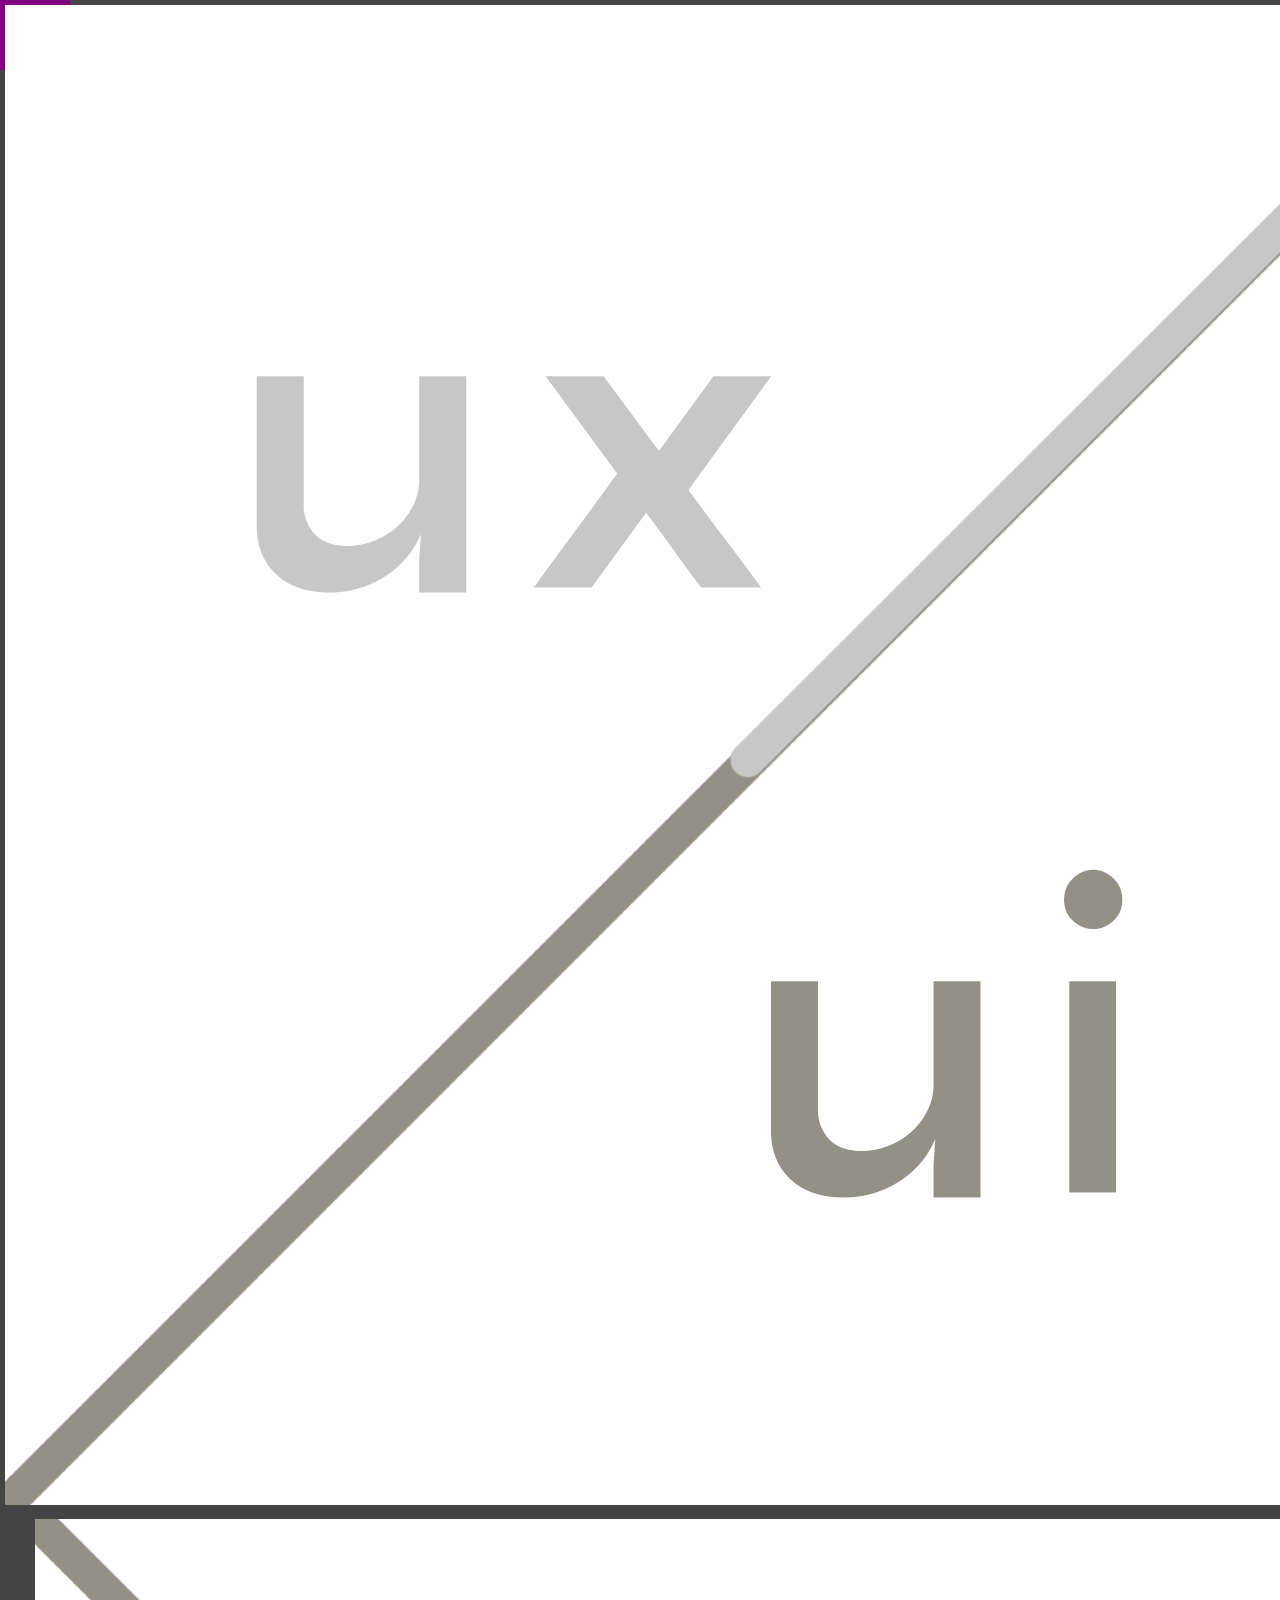
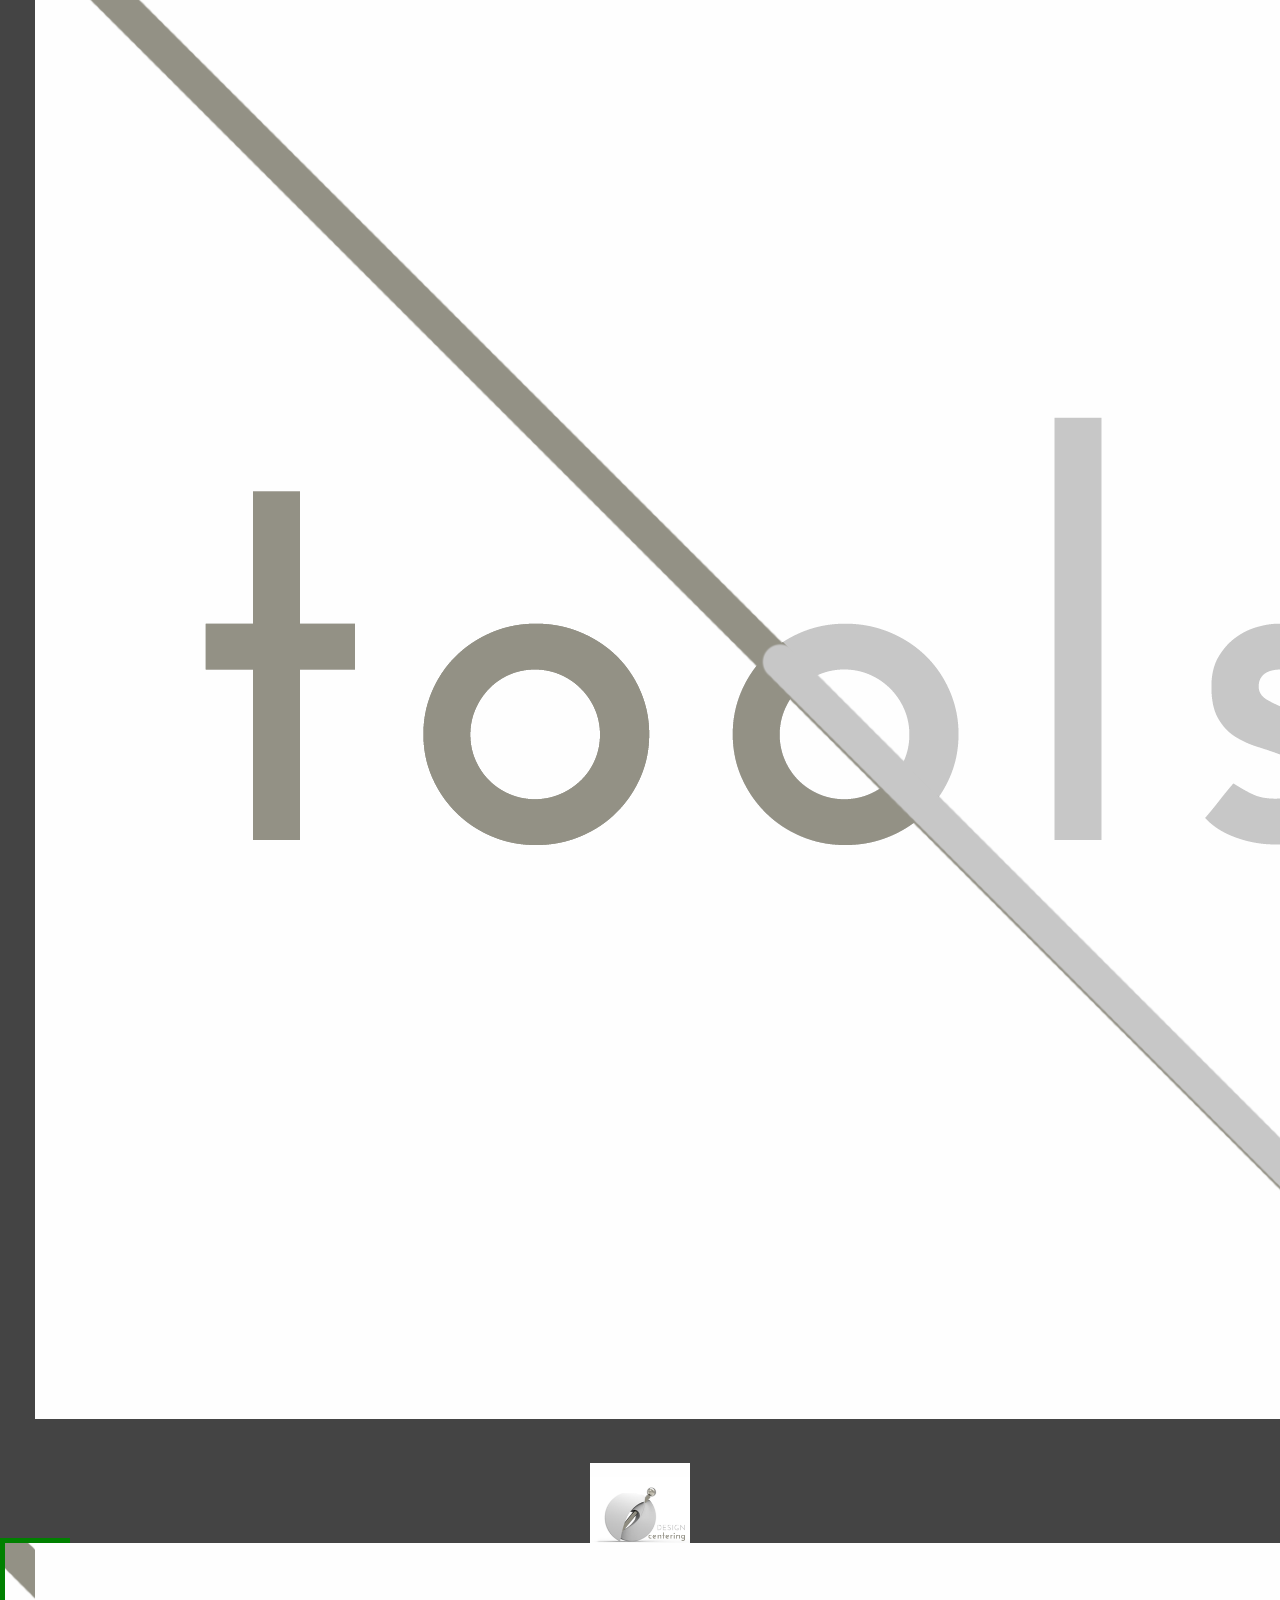
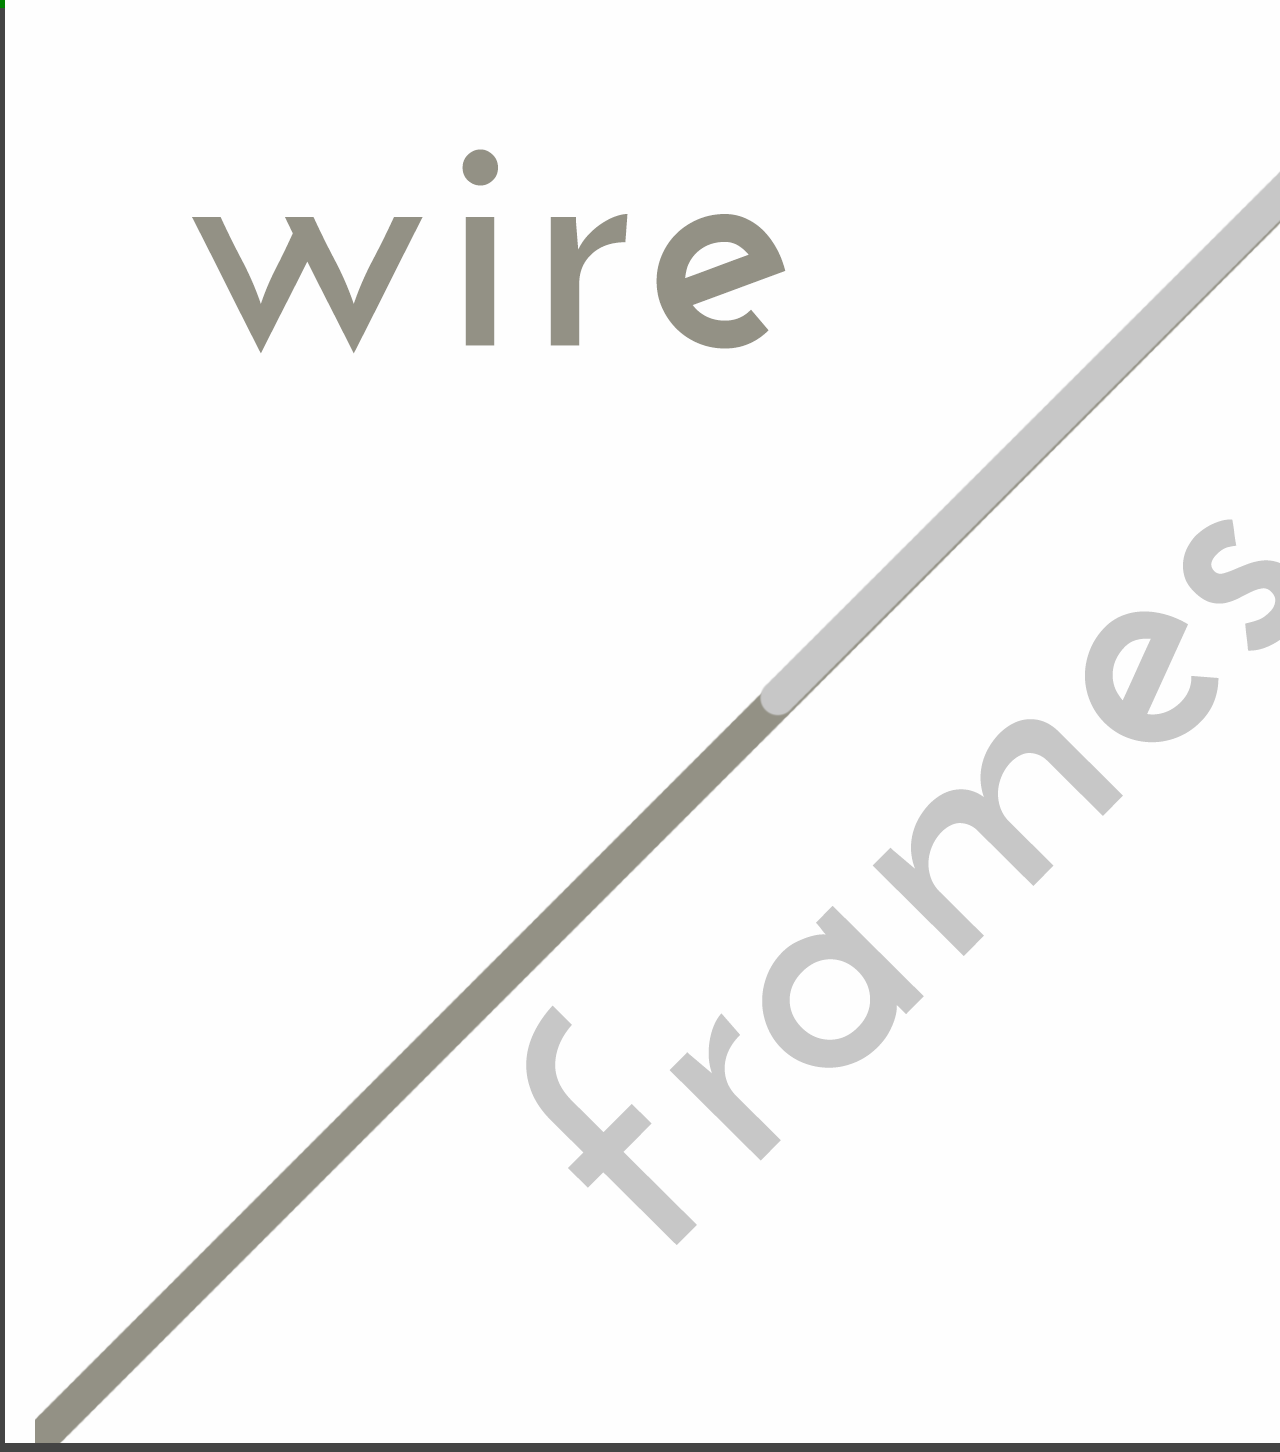
<file: index.html>
<!DOCTYPE html>

<html class="mainPage">
    <head>
        <meta charset="utf-8">
        <meta name="viewport" content="width=device-width, initial-scale=1">
        <title>DesignCenteringPortfolio</title>
        <link href="https://fonts.googleapis.com/css?family=Antic|Josefin+Sans|Roboto+Condensed" rel="stylesheet">
        <link rel="stylesheet" href="css/style.css"/>
    </head>
    <body>

      <div class="whole">

<div class="topHalf">
    <div class="leftTop">
      <a href="https://waypointer.org" target="_blank">
      <img src="images/uxUINew.png"
           alt="UXUI" />
         </a>
       </div>

       <div class="rightTop">
         <a href="tools.html">
           <img class="toolsimg" src="images/toolsNew.png" alt="tools List"/>
         </a>
       </div>
     </div>

     <div class="contact">
       <a href="contact.html">
           <img class="contactimg" src="images/designCENTERING_iconWord.png" alt="designCENTERING icon"/>
       </a>
     </div>

     <div class="lowerHalf">
       <div class="leftBottom">
         <a href="http://www.organicAMI.com" target="_blank">
           <img src="images/productResultsNew.png"
           alt="organicAMI icon" />
         </a>
       </div>

       <div class="rightBottom">
         <a href="http://www.dorsettid.com" target="_blank">
          <img src="images/wireFramesNew.png" alt="Waterfall Faucet" />
          </a>
        </div>

        </div>




      </div>
      </div>

</body>

<script
src="https://code.jquery.com/jquery-3.1.1.min.js"
integrity="sha256-hVVnYaiADRTO2PzUGmuLJr8BLUSjGIZsDYGmIJLv2b8="
crossorigin="anonymous"></script>





</html>
</file>
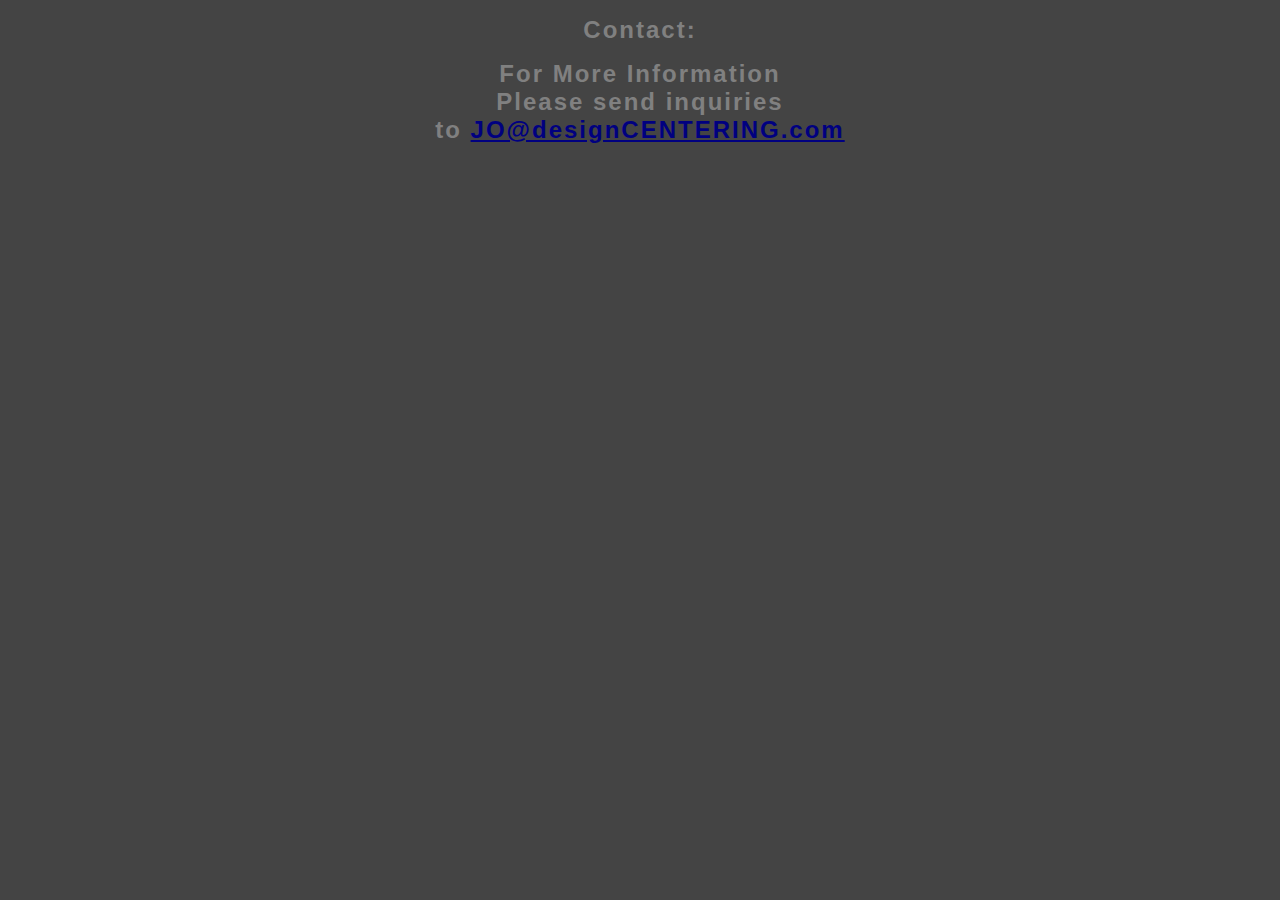
<file: contact.html>
<!DOCTYPE html>

<html class="contactpage">
    <head>
        <meta charset="utf-8">
        <meta name="viewport" content="width=device-width, initial-scale=1">
        <title>DesignCenteringPortfolio</title>
        <link href="https://fonts.googleapis.com/css?family=Antic|Josefin+Sans|Roboto+Condensed" rel="stylesheet">
        <link rel="stylesheet" href="css/style.css"/>
    </head>
    <body>

      <div class="contactPage">

                    <h1>Contact:</h1>
                    <div class="contact">
                    <h1>For More Information<br />
                    Please send inquiries<br />
                    to <a href="mailto:jo@designCENTERING.com">JO@designCENTERING.com</a><br />

                    </div>





</body>

<script
src="https://code.jquery.com/jquery-3.1.1.min.js"
integrity="sha256-hVVnYaiADRTO2PzUGmuLJr8BLUSjGIZsDYGmIJLv2b8="
crossorigin="anonymous"></script>

<script type="text/javascript" src="/js/modal.js"></script>



</html>
</file>
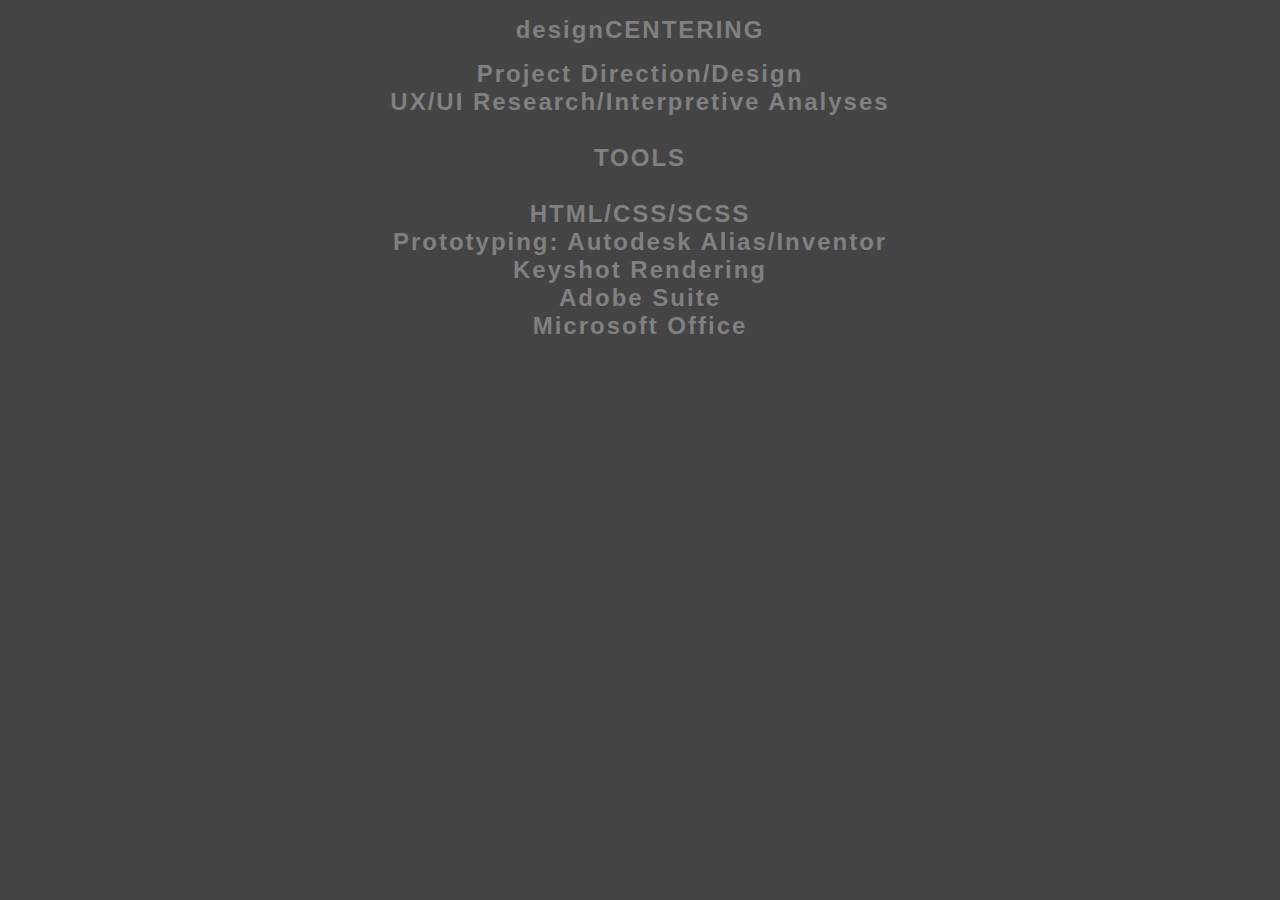
<file: tools.html>
<!DOCTYPE html>

<html class="mainpage">
    <head>
        <meta charset="utf-8">
        <meta name="viewport" content="width=device-width, initial-scale=1">
        <title>DesignCenteringPortfolio</title>
        <link href="https://fonts.googleapis.com/css?family=Antic|Josefin+Sans|Roboto+Condensed" rel="stylesheet">
        <link rel="stylesheet" href="css/style.css"/>
    </head>
    <body>

      <div class="toolsPage">
                  <div class="notSeen">
                    <h1>designCENTERING</h1>
                    <h1>Project Direction/Design<br />
                    UX/UI Research/Interpretive Analyses<br />
                    <br/>

                    TOOLS<br  />
                    <br />
                    HTML/CSS/SCSS<br />
                    Prototyping: Autodesk Alias/Inventor<br />
                    Keyshot Rendering<br />
                    Adobe Suite<br />
                    Microsoft Office</h1>
                    </div></h1>



                  </div>








</body>

<script
src="https://code.jquery.com/jquery-3.1.1.min.js"
integrity="sha256-hVVnYaiADRTO2PzUGmuLJr8BLUSjGIZsDYGmIJLv2b8="
crossorigin="anonymous"></script>

<script type="text/javascript" src="/js/modal.js"></script>



</html>
</file>
<file: css/style.css>
h1 {
  font-family: 'Josefin Sans', sans-serif;
  width: 100%;
  letter-spacing: 2px;
  font-size: 24px;
  font-family: 'Roboto', sans-serif;
  border-radius: 0;
  border: none;
  color: gray;
  display: block;
  text-align: center; }

h2 {
  font-family: 'Antic', sans-serif;
  color: #000000; }

h3 {
  font-family: 'Roboto Condensed', sans-serif;
  border-color: #0f4580;
  background-color: #000000; }

h4 {
  font-family: 'Roboto Condensed', sans-serif;
  color: #000000;
  background-color: #ffffff;
  outline-offset: none;
  outline-width: none;
  outline-color: none; }

h5 {
  font-family: 'Roboto Condensed', sans-serif;
  padding-right: 5%;
  padding-left: 5%;
  padding-bottom: 5%; }

.mainPage {
  height: 140vh;
  background-size: cover;
  background-repeat: no-repeat;
  background-position: center; }

body {
  background-color: #444;
  margin: 0; }

.contact {
  clear: both;
  position: relative;
  align-items: center;
  margin: auto 0;
  display: block;
  align-items: center; }

.contact img {
  width: 100px;
  clear: both;
  margin: auto;
  display: block;
  align-items: center;
  padding-bottom: absolute;
  transform: translate(0, 35%); }

.topHalf {
  width: 70px;
  height: 70px;
  display: block;
  margin-bottom: 10px;
  background-color: purple; }

.lowerHalf {
  width: 70px;
  height: 70px;
  display: block;
  margin-top: 10px;
  background-color: green; }

.leftTop {
  padding: 10px solid red;
  margin-top: 10px;
  width: 30px;
  display: block;
  margin: 0 auto;
  position: relative;
  padding: 5px;
  display: block;
  float: left; }

.leftBottom {
  padding: 5px solid red;
  margin-bottom: 10px;
  width: 30px;
  position: absolute;
  padding: 5px;
  float: left; }

.rightTop {
  padding: 10px solid green;
  margin-top: 20px;
  width: 30px;
  display: block;
  margin: 0 auto;
  position: relative;
  padding: 5px;
  display: block;
  float: right; }

.rightBottom {
  padding: 5px solid green;
  margin-top: 20px;
  width: 30px;
  display: block;
  margin: 0 auto;
  position: relative;
  padding: 5px;
  display: block;
  float: right; }

.ux img {
  height: 25px;
  background-color: #111;
  display: block;
  float: left;
  border: 3px solid #777;
  display: block;
  margin: 0 auto; }

.organicAMI img {
  height: 25px;
  background-color: #111;
  display: block;
  float: left;
  border: 3px solid #777;
  display: block;
  margin: 0 auto; }

.tools img {
  width: 15px;
  background-color: #111;
  display: block;
  float: right;
  border: 3px solid #777;
  display: block;
  margin: 0 auto; }

.wire img {
  width: 15px;
  background-color: #111;
  display: block;
  float: right;
  border: 3px solid #777;
  display: block;
  margin: 0 auto; }

a {
  color: navy;
  align-items: center; }

a img {
  align-items: center; }

.whole {
  height: 120vh; }

/*# sourceMappingURL=style.css.map */
</file>
